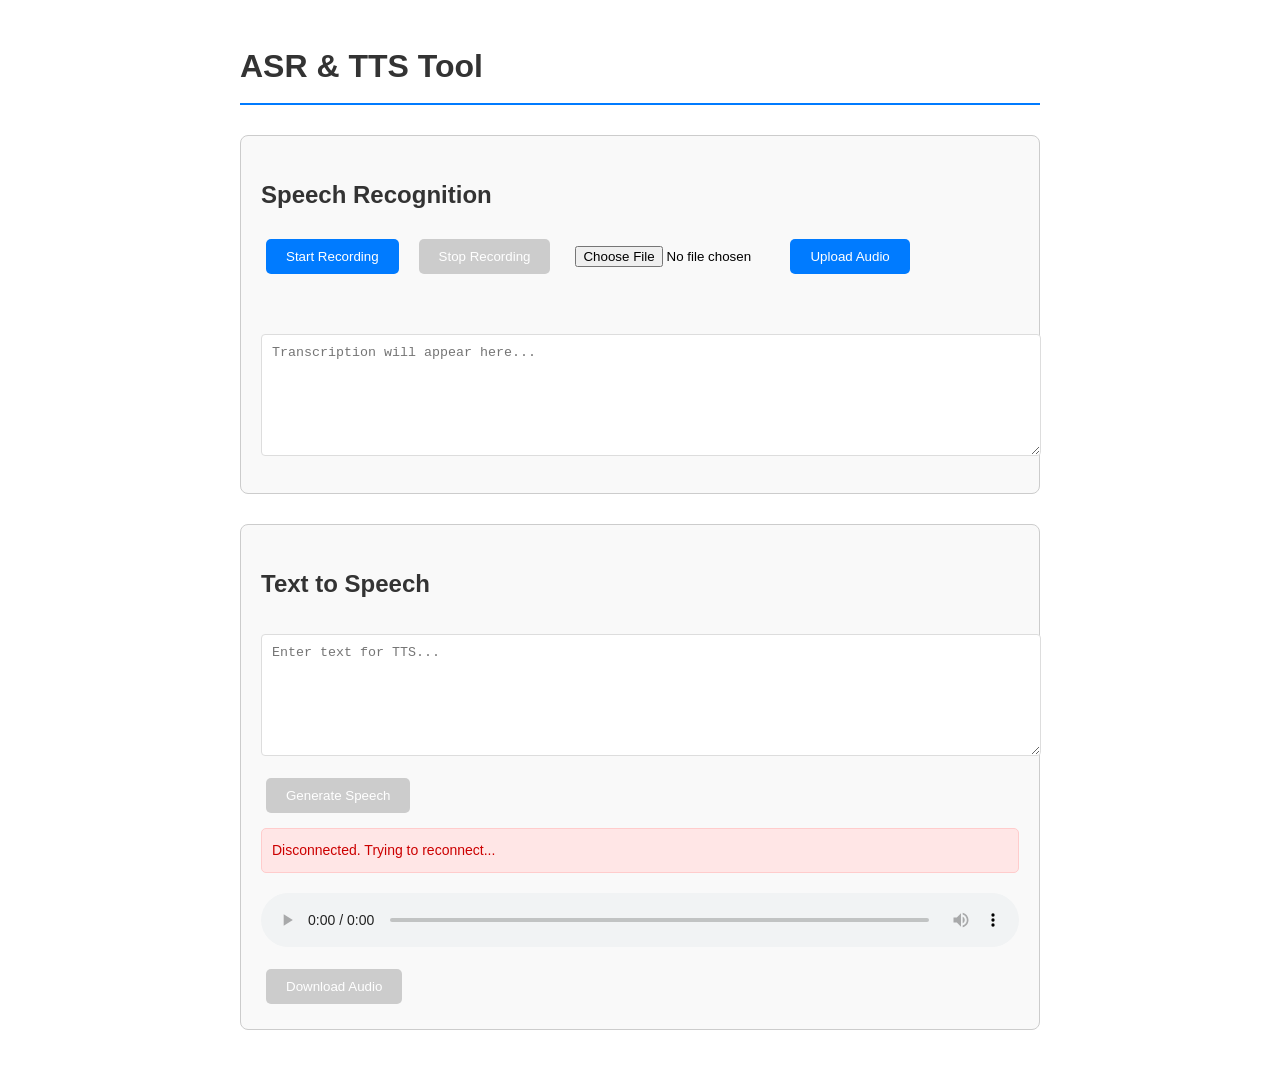
<file: src/ai_agent/web_tool/index.html>
<!DOCTYPE html>
<html lang="en">

<head>
    <meta charset="UTF-8">
    <meta name="viewport" content="width=device-width, initial-scale=1.0">
    <title>ASR & TTS Tool</title>
    <style>
        body {
            font-family: Arial, sans-serif;
            max-width: 800px;
            margin: 0 auto;
            padding: 20px;
            line-height: 1.6;
        }

        .section {
            margin-bottom: 30px;
            padding: 20px;
            border: 1px solid #ccc;
            border-radius: 8px;
            background-color: #f9f9f9;
        }

        .controls {
            display: flex;
            gap: 20px;
            margin-bottom: 15px;
        }

        .record-controls,
        .upload-controls {
            display: flex;
            gap: 10px;
            align-items: center;
        }

        .file-input {
            max-width: 200px;
        }

        .button {
            padding: 10px 20px;
            margin: 5px;
            border: none;
            border-radius: 5px;
            background-color: #007bff;
            color: white;
            cursor: pointer;
            transition: background-color 0.3s;
        }

        .button:hover {
            background-color: #0056b3;
        }

        .button:disabled {
            background-color: #cccccc;
            cursor: not-allowed;
        }

        textarea {
            width: 100%;
            height: 100px;
            margin: 10px 0;
            padding: 10px;
            border: 1px solid #ddd;
            border-radius: 4px;
            resize: vertical;
        }

        .status {
            margin: 10px 0;
            padding: 10px;
            border-radius: 5px;
            font-size: 14px;
        }

        .error {
            background-color: #ffe6e6;
            border: 1px solid #ffcccc;
            color: #cc0000;
        }

        .success {
            background-color: #e6ffe6;
            border: 1px solid #ccffcc;
            color: #006600;
        }

        #audioPlayer {
            width: 100%;
            margin: 10px 0;
        }

        h1,
        h2 {
            color: #333;
        }

        h1 {
            border-bottom: 2px solid #007bff;
            padding-bottom: 10px;
            margin-bottom: 30px;
        }
    </style>
</head>

<body>
    <h1>ASR & TTS Tool</h1>

    <div class="section">
        <h2>Speech Recognition</h2>
        <div class="controls">
            <div class="record-controls">
                <button id="startRecording" class="button">Start Recording</button>
                <button id="stopRecording" class="button" disabled>Stop Recording</button>
            </div>
            <div class="upload-controls">
                <input type="file" id="audioFileInput" accept="audio/*"
                    title="Supported formats: WAV, MP3, M4A, OGG, etc. Files will be converted to 16kHz mono WAV."
                    class="file-input" />
                <button id="uploadAudio" class="button">Upload Audio</button>
            </div>
        </div>
        <div id="asrStatus" class="status"></div>
        <textarea id="transcription" placeholder="Transcription will appear here..." readonly></textarea>
    </div>

    <div class="section">
        <h2>Text to Speech</h2>
        <textarea id="ttsInput" placeholder="Enter text for TTS..."></textarea>
        <button id="generateSpeech" class="button">Generate Speech</button>
        <div id="ttsStatus" class="status"></div>
        <audio id="audioPlayer" controls></audio>
        <button id="downloadAudio" class="button" disabled>Download Audio</button>
    </div>

    <script src="recorder.js"></script>
    <script src="main.js"></script>
</body>

</html>
</file>
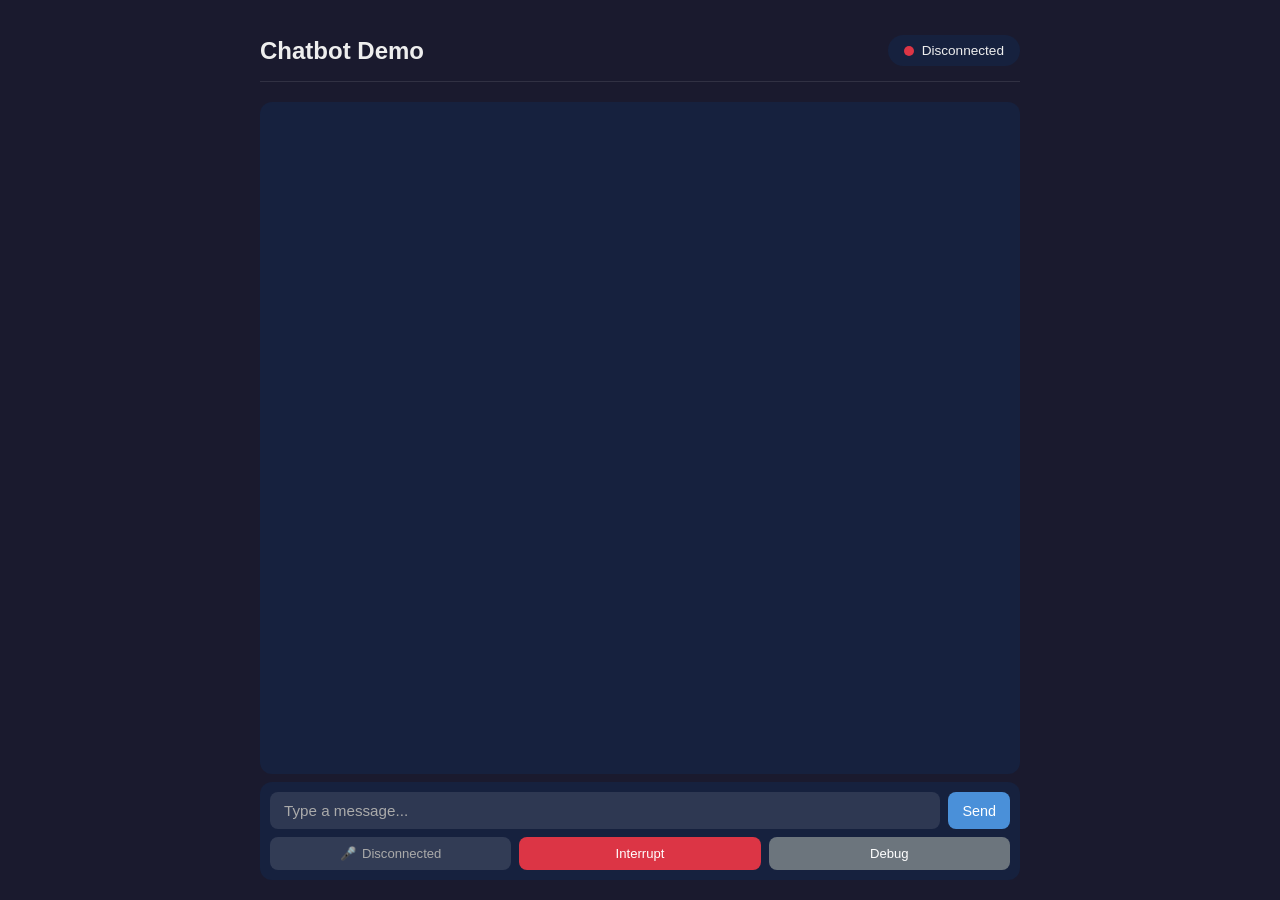
<file: src/chatbot/frontend/index.html>
<!DOCTYPE html>
<html lang="en">
<head>
    <meta charset="UTF-8">
    <meta name="viewport" content="width=device-width, initial-scale=1.0">
    <title>Chatbot</title>
    <link rel="stylesheet" href="styles.css">
</head>
<body>
    <div class="container">
        <header id="standalone-header">
            <h1>Chatbot Demo</h1>
            <div class="connection-status" id="connection-status">
                <span class="status-dot"></span>
                <span class="status-text">Disconnected</span>
            </div>
        </header>

        <main>
            <div class="chat-container" id="chat-container">
                <div class="messages" id="messages"></div>
            </div>

            <div class="debug-panel" id="debug-panel" hidden>
                <div class="debug-log" id="debug-log"></div>
                <button id="clear-debug" class="btn btn-small">Clear Log</button>
            </div>

            <div class="input-area">
                <div class="input-row">
                    <input
                        type="text"
                        id="text-input"
                        placeholder="Type a message..."
                        autocomplete="off"
                    >
                    <button id="send-btn" class="btn btn-primary">Send</button>
                </div>
                <div class="toolbar" id="toolbar">
                    <button id="mic-btn" class="btn btn-toolbar mic-muted" title="Toggle microphone">
                        <span class="mic-icon">🎤</span>
                        <span class="mic-text">Connecting...</span>
                    </button>
                    <button id="interrupt-btn" class="btn btn-danger btn-toolbar" title="Interrupt speech">Interrupt</button>
                    <button id="debug-toggle-btn" class="btn btn-secondary btn-toolbar" title="Show debug log">Debug</button>
                </div>
            </div>
        </main>

        <audio id="audio-player" style="display: none;"></audio>
    </div>

    <script src="app.js?v=9"></script>
</body>
</html>
</file>
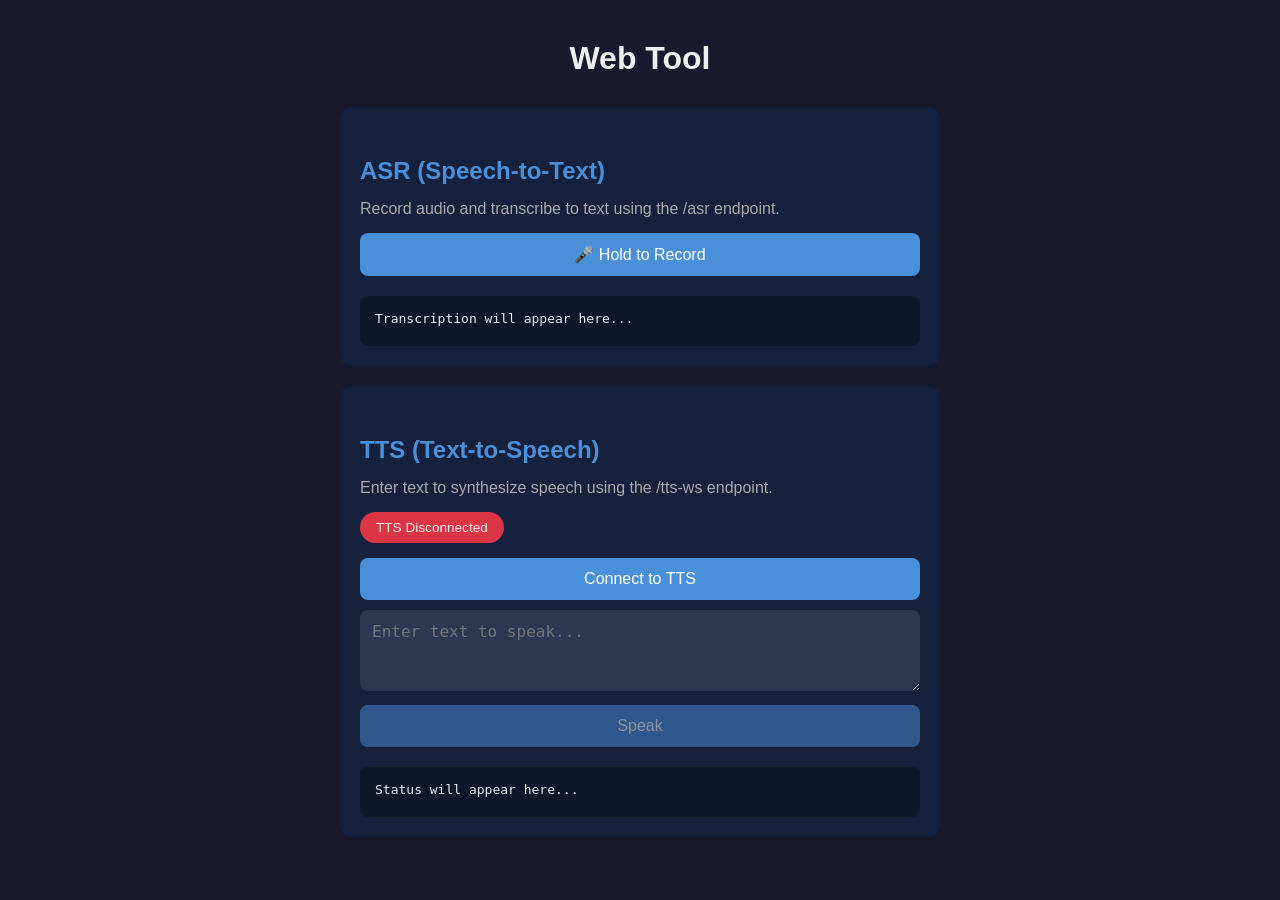
<file: src/chatbot/web_tool/index.html>
<!DOCTYPE html>
<html lang="en">
<head>
    <meta charset="UTF-8">
    <meta name="viewport" content="width=device-width, initial-scale=1.0">
    <title>Web Tool - ASR & TTS Test</title>
    <style>
        * { margin: 0; padding: 0; box-sizing: border-box; }
        body {
            font-family: -apple-system, BlinkMacSystemFont, 'Segoe UI', Roboto, sans-serif;
            background: #1a1a2e;
            color: #eee;
            min-height: 100vh;
            padding: 40px 20px;
        }
        .container {
            max-width: 600px;
            margin: 0 auto;
        }
        h1 { margin-bottom: 30px; text-align: center; }
        h2 { margin: 30px 0 15px; color: #4a90d9; }
        
        .card {
            background: #16213e;
            border-radius: 12px;
            padding: 20px;
            margin-bottom: 20px;
        }
        
        input, textarea, button {
            width: 100%;
            padding: 12px;
            border: none;
            border-radius: 8px;
            font-size: 1rem;
            margin-bottom: 10px;
        }
        
        input, textarea {
            background: rgba(255,255,255,0.1);
            color: #eee;
        }
        
        button {
            background: #4a90d9;
            color: white;
            cursor: pointer;
            transition: background 0.2s;
        }
        
        button:hover { background: #3a7fc9; }
        button:disabled { opacity: 0.5; cursor: not-allowed; }
        button.recording { background: #dc3545; }
        
        .result {
            background: rgba(0,0,0,0.3);
            padding: 15px;
            border-radius: 8px;
            margin-top: 10px;
            min-height: 50px;
            font-family: monospace;
        }
        
        audio { width: 100%; margin-top: 10px; }
        
        .status {
            padding: 8px 16px;
            border-radius: 20px;
            display: inline-block;
            font-size: 0.85rem;
            margin-bottom: 15px;
        }
        .status.connected { background: #28a745; }
        .status.disconnected { background: #dc3545; }
    </style>
</head>
<body>
    <div class="container">
        <h1>Web Tool</h1>

        <!-- ASR Section -->
        <div class="card">
            <h2>ASR (Speech-to-Text)</h2>
            <p style="color: #aaa; margin-bottom: 15px;">Record audio and transcribe to text using the /asr endpoint.</p>
            
            <button id="asr-record-btn">🎤 Hold to Record</button>
            <div class="result" id="asr-result">Transcription will appear here...</div>
        </div>

        <!-- TTS Section -->
        <div class="card">
            <h2>TTS (Text-to-Speech)</h2>
            <p style="color: #aaa; margin-bottom: 15px;">Enter text to synthesize speech using the /tts-ws endpoint.</p>
            
            <div class="status disconnected" id="tts-status">TTS Disconnected</div>
            <button id="tts-connect-btn">Connect to TTS</button>
            
            <textarea id="tts-input" rows="3" placeholder="Enter text to speak..."></textarea>
            <button id="tts-speak-btn" disabled>Speak</button>
            
            <div class="result" id="tts-result">Status will appear here...</div>
            <audio id="tts-audio" controls style="display: none;"></audio>
        </div>
    </div>

    <script>
        // ==================== ASR ====================
        const asrBtn = document.getElementById('asr-record-btn');
        const asrResult = document.getElementById('asr-result');
        let mediaRecorder = null;
        let audioChunks = [];

        asrBtn.addEventListener('mousedown', startAsrRecording);
        asrBtn.addEventListener('mouseup', stopAsrRecording);
        asrBtn.addEventListener('mouseleave', () => {
            if (mediaRecorder?.state === 'recording') stopAsrRecording();
        });

        async function startAsrRecording() {
            try {
                const stream = await navigator.mediaDevices.getUserMedia({ audio: true });
                mediaRecorder = new MediaRecorder(stream, { mimeType: 'audio/webm' });
                audioChunks = [];

                mediaRecorder.ondataavailable = (e) => audioChunks.push(e.data);
                mediaRecorder.onstop = () => {
                    stream.getTracks().forEach(t => t.stop());
                    sendToAsr();
                };

                mediaRecorder.start();
                asrBtn.textContent = '🔴 Recording...';
                asrBtn.classList.add('recording');
            } catch (err) {
                asrResult.textContent = 'Error: ' + err.message;
            }
        }

        function stopAsrRecording() {
            if (mediaRecorder?.state === 'recording') {
                mediaRecorder.stop();
                asrBtn.textContent = '🎤 Hold to Record';
                asrBtn.classList.remove('recording');
            }
        }

        async function sendToAsr() {
            asrResult.textContent = 'Transcribing...';
            
            try {
                // Convert webm to wav
                const audioBlob = new Blob(audioChunks, { type: 'audio/webm' });
                const formData = new FormData();
                formData.append('file', audioBlob, 'audio.wav');

                const response = await fetch('/asr', {
                    method: 'POST',
                    body: formData
                });

                const data = await response.json();
                asrResult.textContent = data.text || data.error || 'No response';
            } catch (err) {
                asrResult.textContent = 'Error: ' + err.message;
            }
        }

        // ==================== TTS ====================
        const ttsConnectBtn = document.getElementById('tts-connect-btn');
        const ttsSpeakBtn = document.getElementById('tts-speak-btn');
        const ttsInput = document.getElementById('tts-input');
        const ttsResult = document.getElementById('tts-result');
        const ttsAudio = document.getElementById('tts-audio');
        const ttsStatus = document.getElementById('tts-status');
        let ttsWs = null;

        ttsConnectBtn.addEventListener('click', connectTts);
        ttsSpeakBtn.addEventListener('click', speakTts);

        function connectTts() {
            const protocol = location.protocol === 'https:' ? 'wss:' : 'ws:';
            ttsWs = new WebSocket(`${protocol}//${location.host}/tts-ws`);

            ttsWs.onopen = () => {
                ttsStatus.textContent = 'TTS Connected';
                ttsStatus.className = 'status connected';
                ttsConnectBtn.textContent = 'Disconnect';
                ttsSpeakBtn.disabled = false;
                ttsResult.textContent = 'Ready to speak...';
            };

            ttsWs.onclose = () => {
                ttsStatus.textContent = 'TTS Disconnected';
                ttsStatus.className = 'status disconnected';
                ttsConnectBtn.textContent = 'Connect to TTS';
                ttsSpeakBtn.disabled = true;
            };

            ttsWs.onmessage = (event) => {
                const data = JSON.parse(event.data);
                
                if (data.status === 'partial') {
                    ttsResult.textContent = `Playing: ${data.text}`;
                    ttsAudio.src = '/' + data.audioPath;
                    ttsAudio.style.display = 'block';
                    ttsAudio.play();
                } else if (data.status === 'complete') {
                    ttsResult.textContent = 'Playback complete';
                } else if (data.status === 'error') {
                    ttsResult.textContent = 'Error: ' + data.message;
                }
            };

            ttsWs.onerror = () => {
                ttsResult.textContent = 'WebSocket error';
            };
        }

        function speakTts() {
            const text = ttsInput.value.trim();
            if (!text || !ttsWs) return;

            ttsWs.send(JSON.stringify({ text }));
            ttsResult.textContent = 'Generating audio...';
        }
    </script>
</body>
</html>
</file>
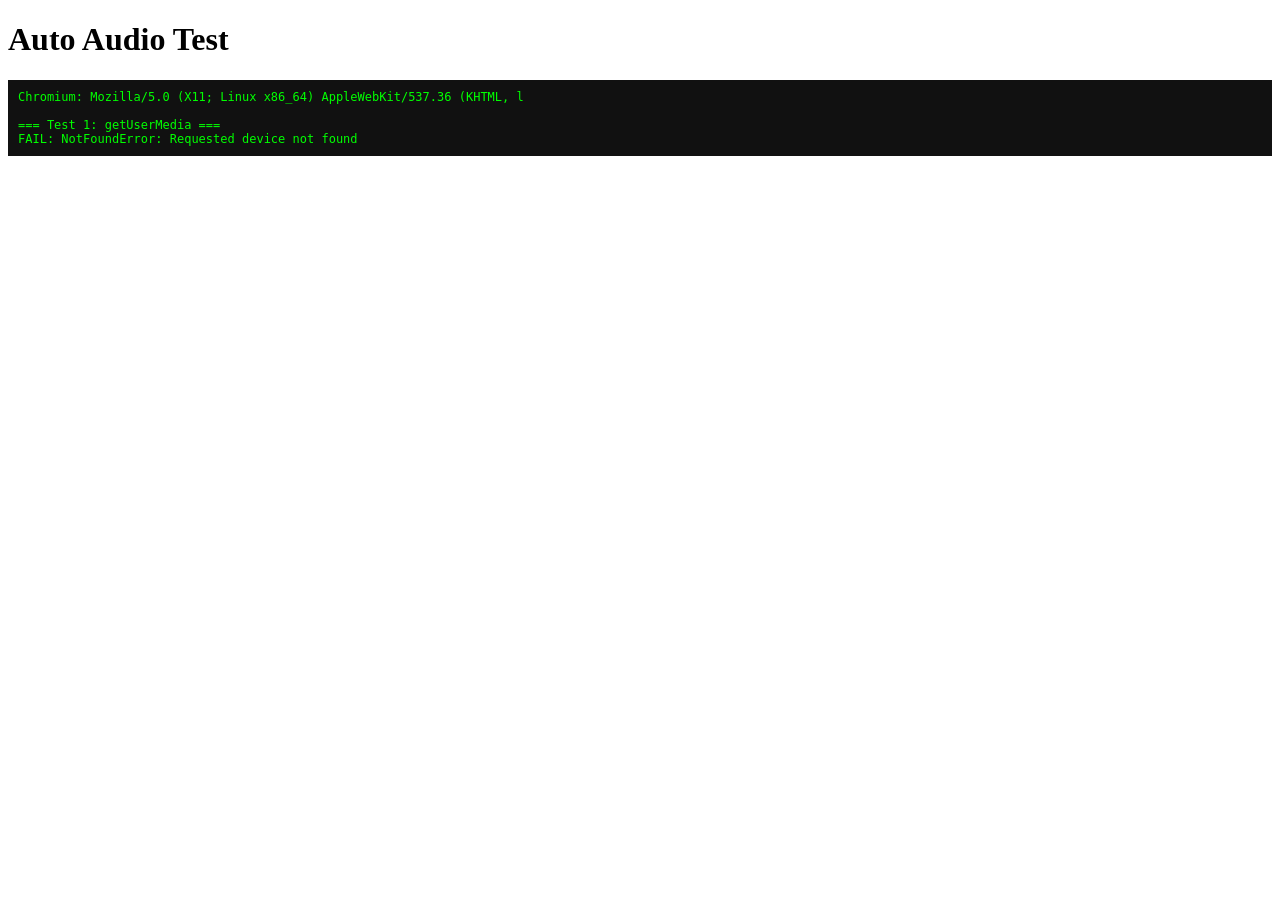
<file: src/chatbot/frontend/test_autostart.html>
<!DOCTYPE html>
<html><body>
<h1>Auto Audio Test</h1>
<pre id="log" style="background:#111;color:#0f0;padding:10px;font-size:12px;"></pre>
<script>
const logEl = document.getElementById('log');
function L(msg) { logEl.textContent += msg + '\n'; }

async function runTests() {
  L('Chromium: ' + navigator.userAgent.substring(0,60));
  L('');

  // Test 1: getUserMedia
  L('=== Test 1: getUserMedia ===');
  let stream;
  try {
    stream = await navigator.mediaDevices.getUserMedia({ audio: true });
    L('PASS: getUserMedia OK');
  } catch(e) {
    L('FAIL: ' + e.name + ': ' + e.message);
    return;
  }

  // Test 2: AudioContext + resume
  L('');
  L('=== Test 2: AudioContext ===');
  let ctx;
  try {
    ctx = new AudioContext({ sampleRate: 16000 });
    L('Created, state=' + ctx.state + ' rate=' + ctx.sampleRate);
    await ctx.resume();
    L('After resume: state=' + ctx.state);
  } catch(e) {
    L('FAIL: ' + e.message);
    stream.getTracks().forEach(t => t.stop());
    return;
  }

  // Test 3: ScriptProcessorNode (deprecated)
  L('');
  L('=== Test 3: ScriptProcessorNode ===');
  let spCalls = 0;
  try {
    const src = ctx.createMediaStreamSource(stream);
    const sp = ctx.createScriptProcessor(4096, 1, 1);
    sp.onaudioprocess = (e) => {
      spCalls++;
      if (spCalls <= 3) {
        const d = e.inputBuffer.getChannelData(0);
        let max = 0;
        for (let i=0; i<d.length; i++) if (Math.abs(d[i])>max) max=Math.abs(d[i]);
        L('  SP callback #' + spCalls + ': max=' + max.toFixed(4));
      }
    };
    src.connect(sp);
    sp.connect(ctx.destination);
    L('ScriptProcessorNode created, waiting 3s...');
    await new Promise(r => setTimeout(r, 3000));
    sp.disconnect();
    src.disconnect();
    if (spCalls > 0) {
      L('PASS: ScriptProcessorNode fired ' + spCalls + ' callbacks');
    } else {
      L('FAIL: ScriptProcessorNode fired 0 callbacks!');
    }
  } catch(e) {
    L('FAIL: ' + e.message);
  }

  // Test 4: AudioWorklet
  L('');
  L('=== Test 4: AudioWorklet ===');
  let awCalls = 0;
  try {
    const workletCode = `
      class TestProcessor extends AudioWorkletProcessor {
        constructor() { super(); this.n = 0; }
        process(inputs) {
          const input = inputs[0];
          if (input && input[0] && input[0].length > 0) {
            this.n++;
            if (this.n <= 3) {
              let max = 0;
              for (let i=0; i<input[0].length; i++)
                if (Math.abs(input[0][i]) > max) max = Math.abs(input[0][i]);
              this.port.postMessage({count: this.n, max: max});
            }
          }
          return true;
        }
      }
      registerProcessor('test-proc', TestProcessor);
    `;
    const blob = new Blob([workletCode], {type:'application/javascript'});
    const url = URL.createObjectURL(blob);
    await ctx.audioWorklet.addModule(url);
    L('addModule OK');

    const src2 = ctx.createMediaStreamSource(stream);
    const aw = new AudioWorkletNode(ctx, 'test-proc', {
      numberOfInputs: 1, numberOfOutputs: 0
    });
    
    aw.port.onmessage = (e) => {
      awCalls++;
      L('  AW callback #' + e.data.count + ': max=' + (e.data.max||0).toFixed(4));
    };

    src2.connect(aw);
    L('AudioWorklet created, waiting 3s...');
    await new Promise(r => setTimeout(r, 3000));
    aw.disconnect();
    src2.disconnect();
    
    if (awCalls > 0) {
      L('PASS: AudioWorklet fired ' + awCalls + ' callbacks');
    } else {
      L('FAIL: AudioWorklet fired 0 callbacks!');
    }
  } catch(e) {
    L('FAIL: ' + e.name + ': ' + e.message);
  }

  // Cleanup
  L('');
  L('=== DONE ===');
  ctx.close();
  stream.getTracks().forEach(t => t.stop());
}

// Auto-start after a short delay
setTimeout(runTests, 500);
</script>
</body></html>
</file>
<file: src/chatbot/frontend/styles.css>
* {
    margin: 0;
    padding: 0;
    box-sizing: border-box;
}

:root {
    --primary-color: #4a90d9;
    --secondary-color: #6c757d;
    --danger-color: #dc3545;
    --success-color: #28a745;
    --bg-color: #1a1a2e;
    --surface-color: #16213e;
    --text-color: #eee;
    --text-muted: #aaa;
    --border-radius: 12px;
}

html {
    height: 100%;
    overflow: hidden;
}

body {
    font-family: -apple-system, BlinkMacSystemFont, 'Segoe UI', Roboto, Oxygen, Ubuntu, sans-serif;
    background: var(--bg-color);
    color: var(--text-color);
    height: 100%;
    overflow: hidden;
}

.container {
    max-width: 800px;
    margin: 0 auto;
    padding: 20px;
    display: flex;
    flex-direction: column;
    height: 100%;
    max-height: 100%;
    overflow: hidden;
}

/* Header (standalone mode only) */
header {
    display: flex;
    justify-content: space-between;
    align-items: center;
    padding: 15px 0;
    border-bottom: 1px solid rgba(255,255,255,0.1);
    margin-bottom: 20px;
    flex: 0 0 auto;
}

header h1 {
    font-size: 1.5rem;
    font-weight: 600;
}

.connection-status {
    display: flex;
    align-items: center;
    gap: 8px;
    padding: 8px 16px;
    background: var(--surface-color);
    border-radius: 20px;
    font-size: 0.85rem;
}

.status-dot {
    width: 10px;
    height: 10px;
    border-radius: 50%;
    background: var(--danger-color);
    transition: background 0.3s;
}

.connection-status.connected .status-dot {
    background: var(--success-color);
}

main {
    flex: 1 1 auto;
    display: flex;
    flex-direction: column;
    gap: 8px;
    overflow: hidden;
    min-height: 0;
}

.chat-container {
    flex: 1 1 auto;
    background: var(--surface-color);
    border-radius: var(--border-radius);
    overflow: hidden;
    display: flex;
    flex-direction: column;
    min-height: 0;
}

.messages {
    flex: 1 1 auto;
    min-height: 0;
    overflow-y: auto;
    overflow-x: hidden;
    padding: 16px;
    display: flex;
    flex-direction: column;
    gap: 10px;
    -webkit-overflow-scrolling: touch;
}

.message {
    max-width: 88%;
    padding: 10px 14px;
    border-radius: var(--border-radius);
    word-wrap: break-word;
    animation: fadeIn 0.3s ease;
    flex-shrink: 0;
}

@keyframes fadeIn {
    from { opacity: 0; transform: translateY(10px); }
    to { opacity: 1; transform: translateY(0); }
}

.message.user {
    align-self: flex-end;
    background: var(--primary-color);
    color: white;
    border-bottom-right-radius: 4px;
}

.message.assistant, .message.robot {
    align-self: flex-start;
    background: rgba(255,255,255,0.1);
    border-bottom-left-radius: 4px;
}

.message.robot {
    background: linear-gradient(135deg, #2d5a27 0%, #1e3a1a 100%);
}

.message .content {
    white-space: pre-line;
    font-size: 0.95rem;
    line-height: 1.4;
}

.message.system {
    align-self: center;
    background: rgba(255,255,255,0.05);
    color: var(--text-muted);
    font-size: 0.8rem;
    padding: 6px 12px;
}

.message .timestamp {
    font-size: 0.68rem;
    color: rgba(255,255,255,0.5);
    margin-top: 4px;
}

.input-area {
    background: var(--surface-color);
    border-radius: var(--border-radius);
    padding: 10px;
    display: flex;
    flex-direction: column;
    gap: 8px;
    flex: 0 0 auto;
}

.input-row {
    display: flex;
    gap: 8px;
}

#text-input {
    flex: 1;
    padding: 10px 14px;
    border: none;
    border-radius: 8px;
    background: rgba(255,255,255,0.1);
    color: var(--text-color);
    font-size: 0.95rem;
    outline: none;
    transition: background 0.2s;
}

#text-input:focus {
    background: rgba(255,255,255,0.15);
}

#text-input::placeholder {
    color: var(--text-muted);
}

.toolbar {
    display: grid;
    grid-template-columns: 1fr 1fr 1fr;
    gap: 8px;
}

.btn {
    padding: 10px 14px;
    border: none;
    border-radius: 8px;
    font-size: 0.9rem;
    font-weight: 500;
    cursor: pointer;
    transition: all 0.2s;
    display: flex;
    align-items: center;
    justify-content: center;
    gap: 6px;
}

.btn:hover {
    transform: translateY(-1px);
    filter: brightness(1.1);
}

.btn:active {
    transform: translateY(0);
}

.btn:disabled {
    opacity: 0.5;
    cursor: not-allowed;
    transform: none;
}

.btn-primary {
    background: var(--primary-color);
    color: white;
    flex-shrink: 0;
}

.btn-secondary {
    background: var(--secondary-color);
    color: white;
}

.btn-danger {
    background: var(--danger-color);
    color: white;
}

.btn-toolbar {
    padding: 9px 8px;
    font-size: 0.82rem;
}

.btn-small {
    padding: 6px 12px;
    font-size: 0.85rem;
}

#mic-btn.mic-listening {
    background: var(--success-color);
    color: white;
}

#mic-btn.mic-muted {
    background: var(--secondary-color);
    color: rgba(255, 255, 255, 0.9);
}

#mic-btn.mic-offline {
    background: rgba(255, 255, 255, 0.12);
    color: var(--text-muted);
}

#debug-toggle-btn.active {
    background: var(--primary-color);
}

.debug-panel {
    background: var(--surface-color);
    border-radius: var(--border-radius);
    overflow: hidden;
    flex: 0 0 auto;
}

.debug-panel[hidden] {
    display: none !important;
}

.debug-log {
    max-height: 120px;
    overflow-y: auto;
    padding: 10px;
    font-family: 'Courier New', monospace;
    font-size: 0.75rem;
    background: rgba(0,0,0,0.3);
}

.debug-log .log-entry {
    padding: 3px 0;
    border-bottom: 1px solid rgba(255,255,255,0.05);
}

.debug-log .log-entry.send { color: #4fc3f7; }
.debug-log .log-entry.receive { color: #81c784; }
.debug-log .log-entry.error { color: #e57373; }
.debug-log .log-entry .time {
    color: var(--text-muted);
    margin-right: 8px;
}

#clear-debug {
    margin: 8px;
}

::-webkit-scrollbar { width: 6px; }
::-webkit-scrollbar-track { background: transparent; }
::-webkit-scrollbar-thumb {
    background: rgba(255,255,255,0.2);
    border-radius: 3px;
}

/* Embedded in orchestrator sidebar (?embed=1) */
body.embed {
    background: #0d1117;
}

body.embed .container {
    max-width: none;
    margin: 0;
    padding: 8px;
    height: 100%;
    max-height: 100%;
}

body.embed #standalone-header {
    display: none;
}

body.embed main {
    gap: 6px;
}

body.embed .messages {
    padding: 10px;
}

body.embed .chat-container,
body.embed .input-area,
body.embed .debug-panel {
    border-radius: 8px;
}

body.embed .btn-toolbar .mic-icon {
    display: none;
}

@media (max-width: 600px) {
    .container { padding: 10px; }
    header h1 { font-size: 1.2rem; }
    .message { max-width: 92%; }
}
</file>
